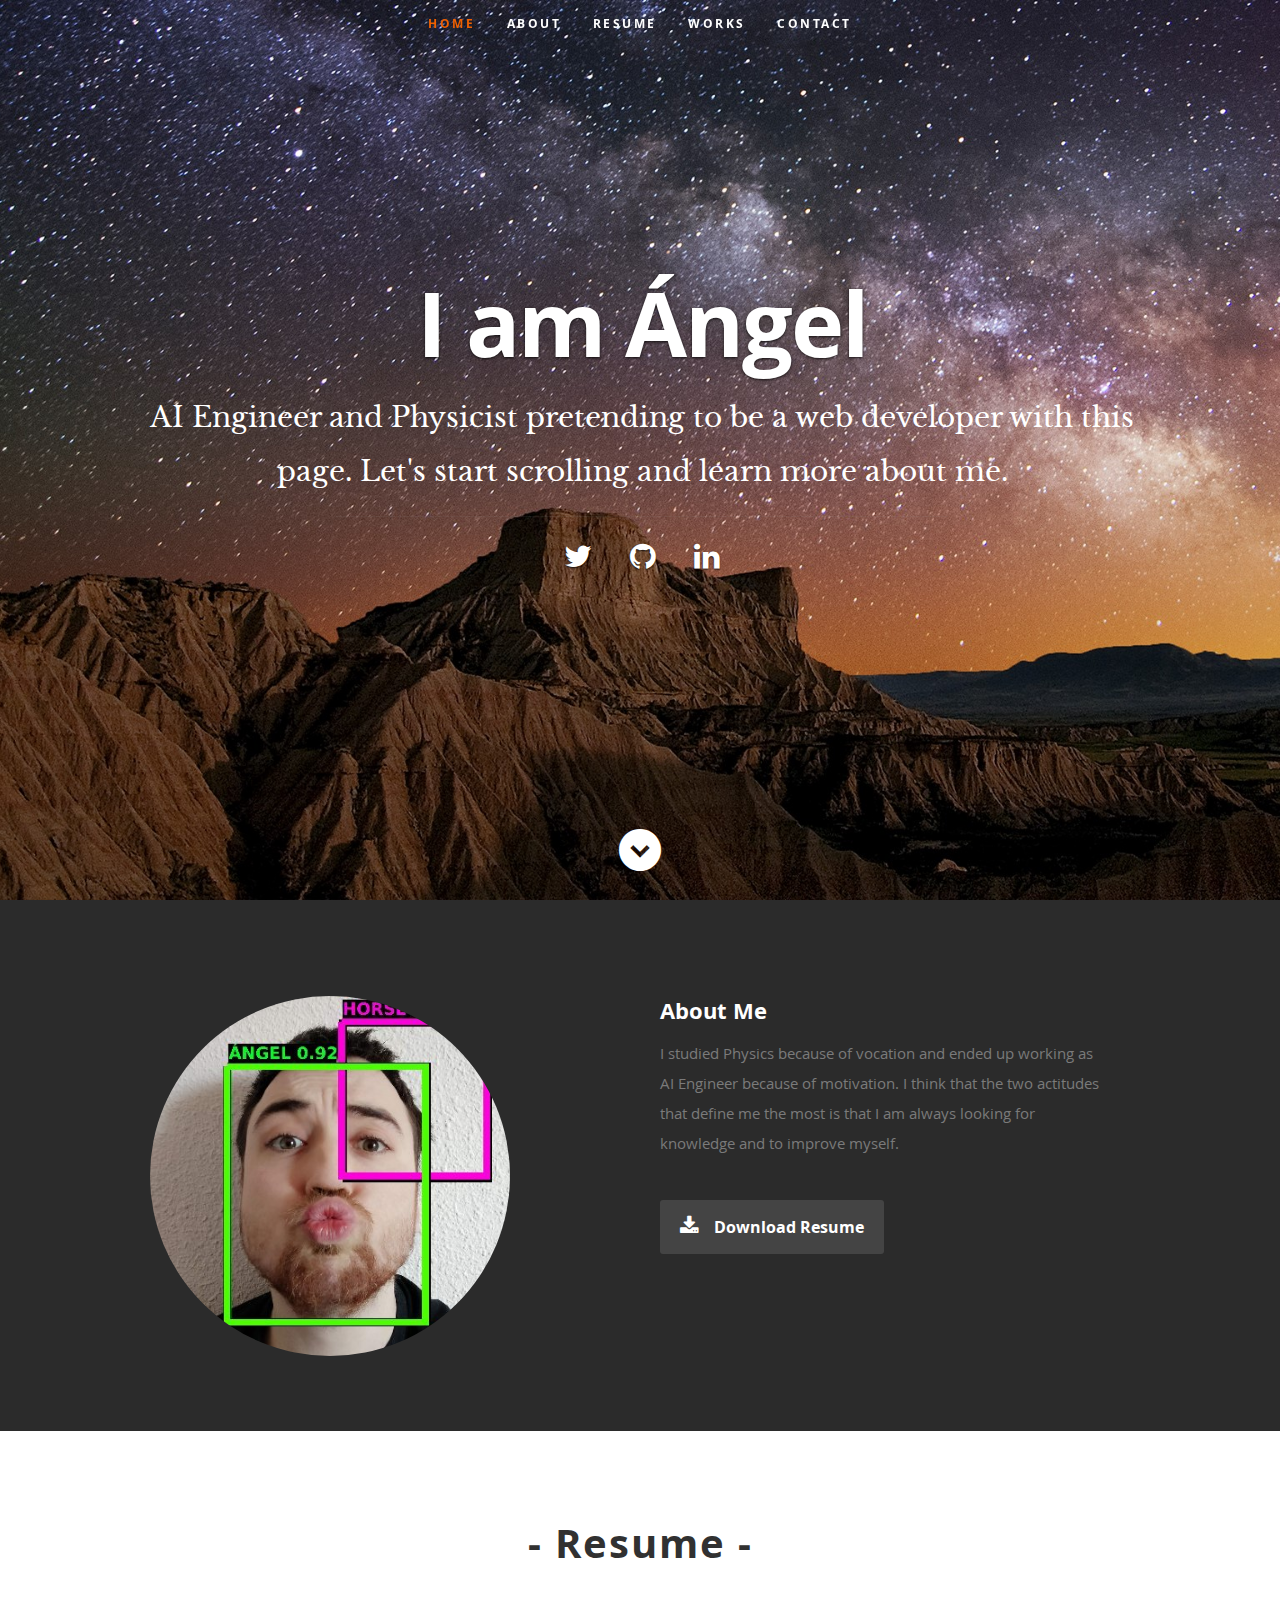
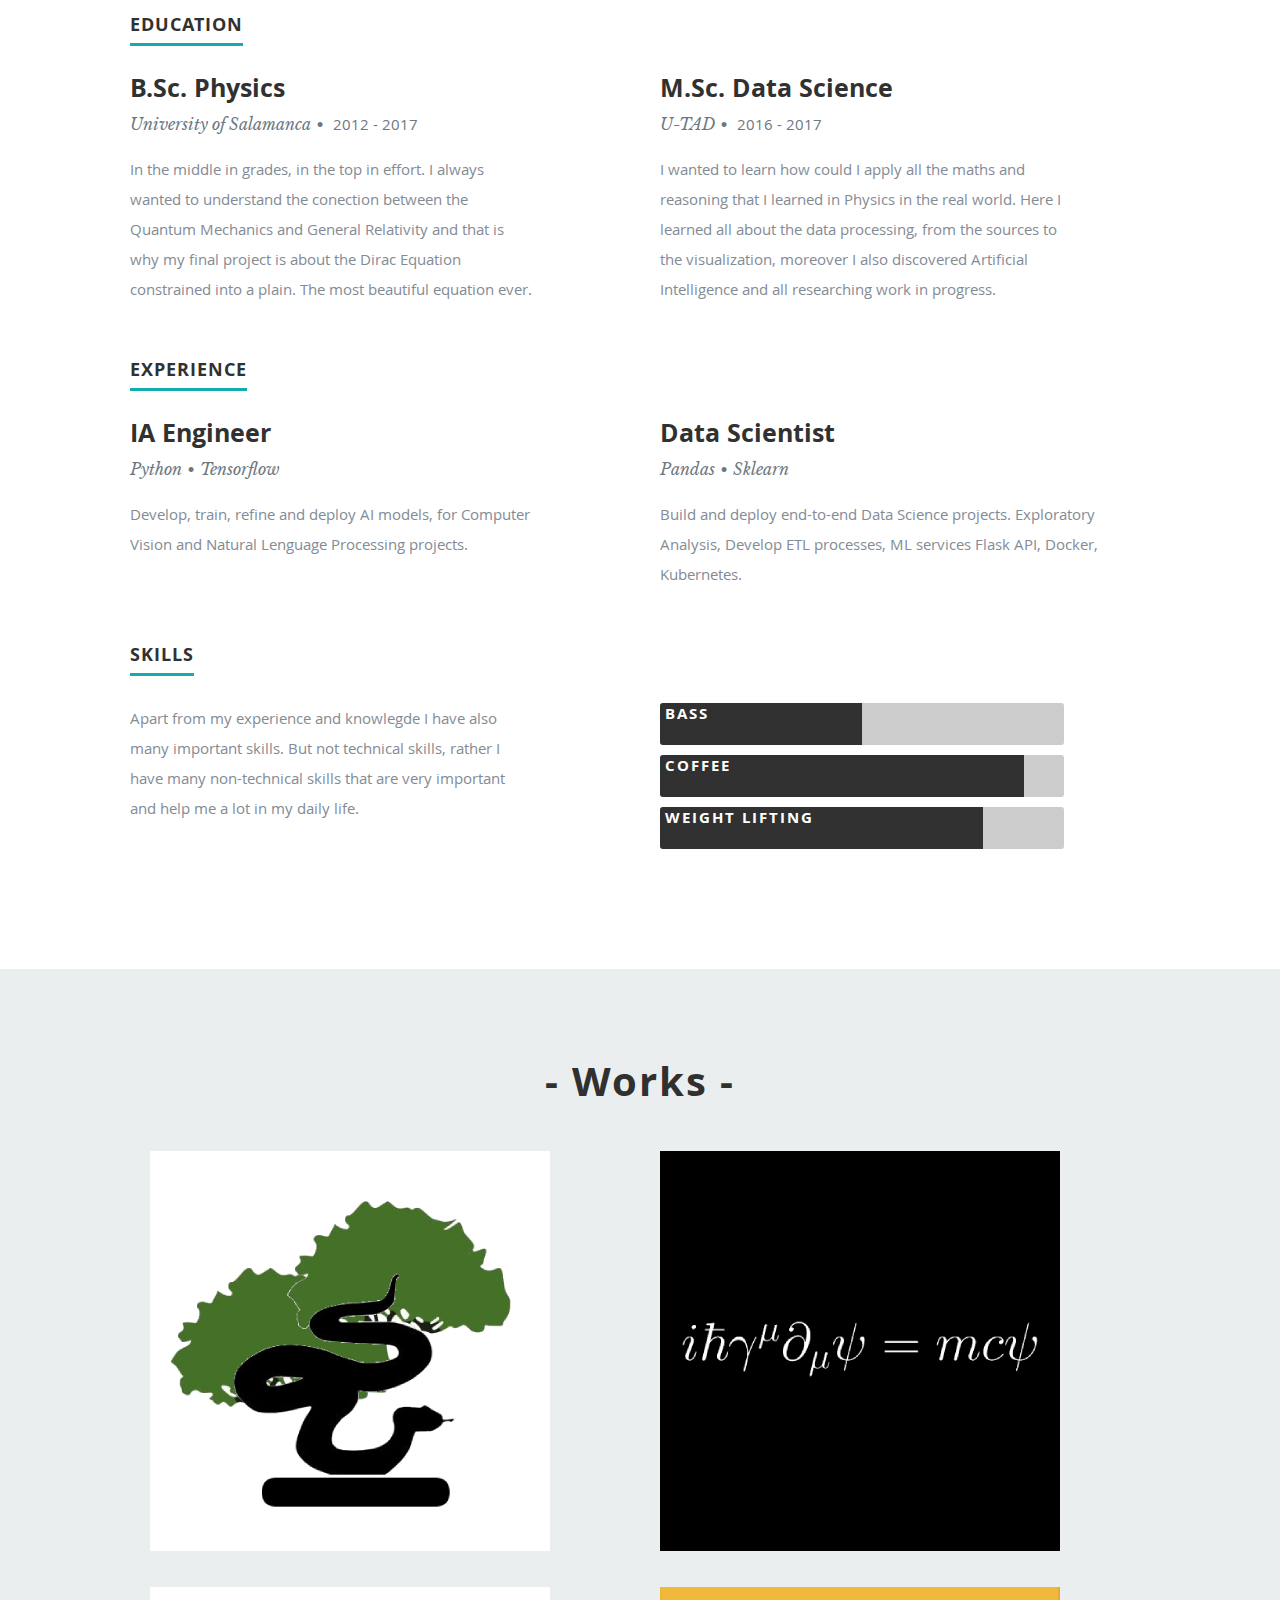
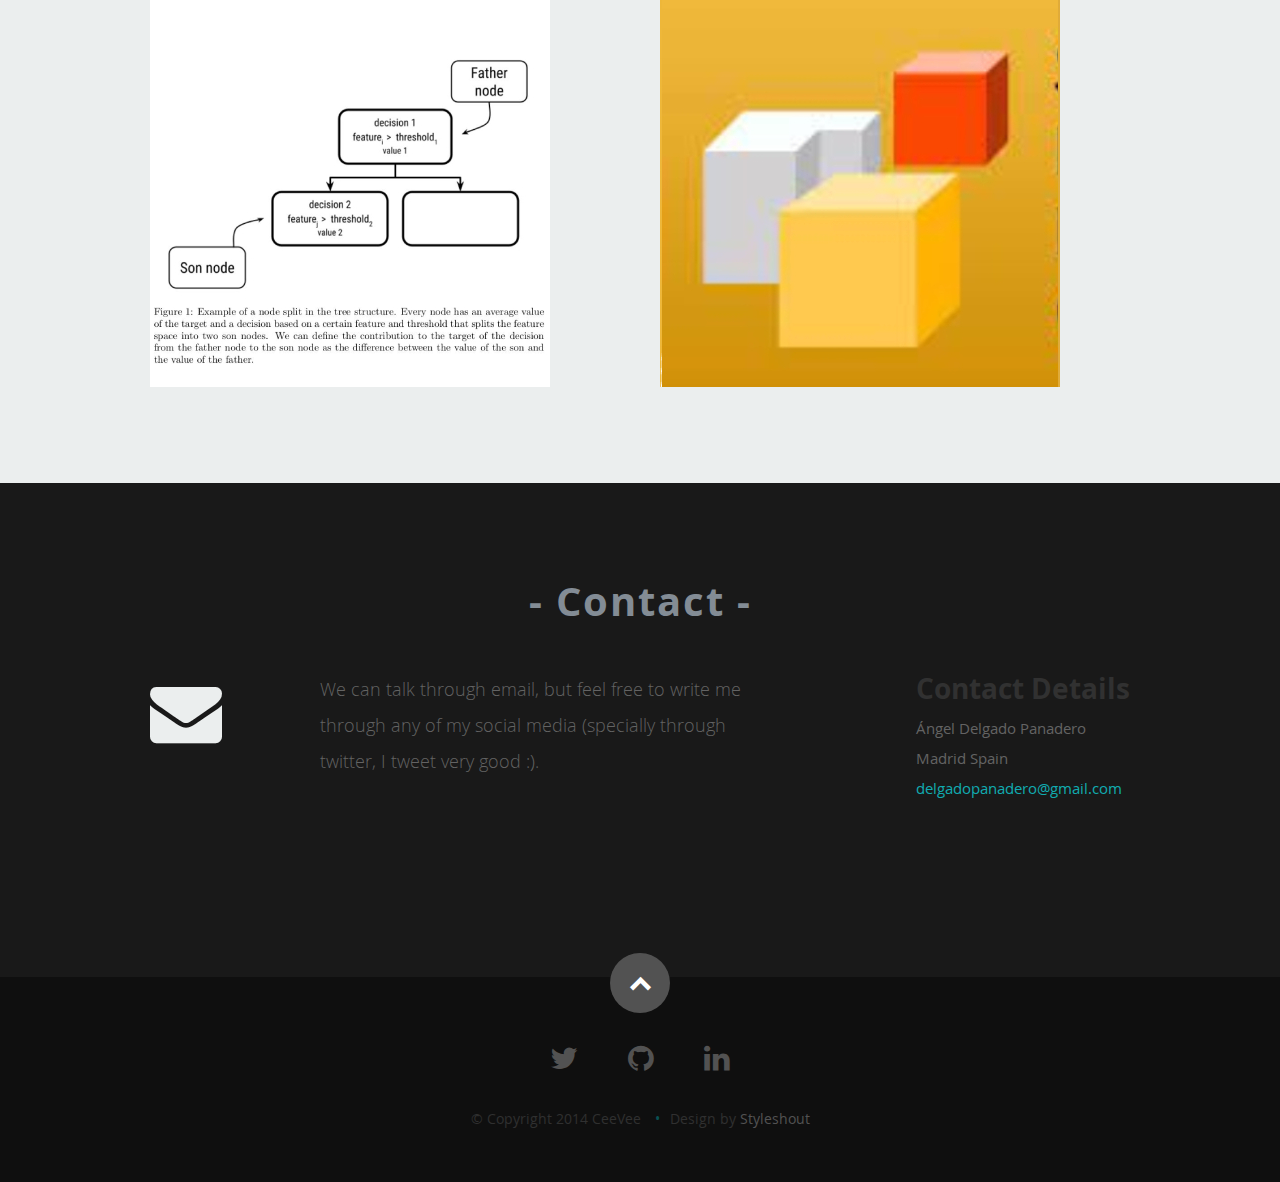
<file: index.html>
<!DOCTYPE html>
<!--[if lt IE 8 ]><html class="no-js ie ie7" lang="en"> <![endif]-->
<!--[if IE 8 ]><html class="no-js ie ie8" lang="en"> <![endif]-->
<!--[if (gte IE 8)|!(IE)]><!--><html class="no-js" lang="en"> <!--<![endif]-->
<head>

   <!--- Basic Page Needs
   ================================================== -->
   <meta charset="utf-8">
	<title>DelgadoPanadero</title>
	<meta name="description" content="">
	<meta name="author" content="">

   <!-- Mobile Specific Metas
   ================================================== -->
	<meta name="viewport" content="width=device-width, initial-scale=1, maximum-scale=1">

	<!-- CSS
    ================================================== -->
   <link rel="stylesheet" href="css/default.css">
   <link rel="stylesheet" href="css/layout.css">
   <link rel="stylesheet" href="css/media-queries.css">
   <link rel="stylesheet" href="css/magnific-popup.css">

   <!-- Script
   ================================================== -->
	<script src="js/modernizr.js"></script>

   <!-- Favicons
	================================================== -->
	<link rel="shortcut icon" href="favicon.png" >

</head>

<body>

   <!-- Header
   ================================================== -->
   <header id="home">

      <nav id="nav-wrap">
         <a class="mobile-btn" href="#nav-wrap" title="Show navigation">Show navigation</a>
	      <a class="mobile-btn" href="#" title="Hide navigation">Hide navigation</a>
         <ul id="nav" class="nav">
            <li class="current"><a class="smoothscroll" href="#home">Home</a></li>
            <li><a class="smoothscroll" href="#about">About</a></li>
            <li><a class="smoothscroll" href="#resume">Resume</a></li>
            <li><a class="smoothscroll" href="#portfolio">Works</a></li>
            <li><a class="smoothscroll" href="#contact">Contact</a></li>
         </ul> <!-- end #nav -->
      </nav> <!-- end #nav-wrap -->

      <div class="row banner">
         <div class="banner-text">
            <h1 class="responsive-headline">I am Ángel</h1>
                <h3><span>
                AI Engineer and Physicist pretending to be a web developer with this page. 
                Let's <a class="smoothscroll" href="#about">start scrolling</a> and learn more
                <a class="smoothscroll" href="#about">about me</a>.
                </span></h3>
                <hr />
                <ul class="social">
                   <li><a href="https://twitter.com/thinbaker" target="_blank"><i class="fa fa-twitter"></i></a></li>
                   <li><a href="https://github.com/delgadopanadero" target="_blank"><i class="fa fa-github"></i></a></li>
                   <li><a href="https://www.linkedin.com/in/delgado-panadero/" target="_blank"><i class="fa fa-linkedin"></i></a></li>
                </ul>
             </div>
          </div>
      <p class="scrolldown">
         <a class="smoothscroll" href="#about"><i class="icon-down-circle"></i></a>
      </p>

   </header> <!-- Header End -->


   <!-- About Section
   ================================================== -->
   <section id="about">
      <div class="row">
         <div class="six columns">
            <img class="profile-pic"  src="images/profilepic.jpg" alt="" />
         </div>

         <div class="six columns main-col">

            <h2>About Me</h2>

            <p>
            I studied Physics because of vocation and ended up working as AI Engineer because of motivation.
            I think that the two actitudes that define me the most is that I am always looking for knowledge
            and to improve myself.
            </p>

            <div class="row">
               <div class="columns download">
                  <p>
                     <a href="https://github.com/DelgadoPanadero/DelgadoPanadero.github.io/raw/main/images/cv_angel_delgado.pdf" class="button"><i class="fa fa-download"></i>Download Resume</a>
                  </p>
               </div>
            </div> <!-- end row -->
         </div> <!-- end .main-col -->
      </div>
   </section> <!-- About Section End-->


   <!-- Resume Section
   ================================================== -->
   <section id="resume">
      <div class="row banner">
            <h1>- Resume -</h1>
      </div>
      <!-- Education
      ----------------------------------------------- -->
      <div class="row item">
         <div class="row work">
            <div class="twelve columns main-col">
               <h3><span>Education</span></h3>
            </div>
         </div>
         <div class="row work">
            <div class="six columns main-col">
               <h5>B.Sc. Physics</h5>
               <p class="info">University of Salamanca<span>&bull;</span> <em class="date">2012 - 2017</em></p>
               <p>
               In the middle in grades, in the top in effort. I always wanted to understand the conection between
               the Quantum Mechanics and General Relativity and that is why my final project is about the Dirac
               Equation constrained into a plain. The most beautiful equation ever.
               </p>
            </div> <!-- main-col end -->

            <div class="six columns main-col">
               <h5>M.Sc. Data Science</h5>
               <p class="info">U-TAD<span>&bull;</span> <em class="date">2016 - 2017</em></p>
               <p>
               I wanted to learn how could I apply all the maths and reasoning that I learned in Physics
               in the real world. Here I learned all about the data processing, from the sources to the visualization,
               moreover I also discovered Artificial Intelligence and all researching work in progress.
               </p>
            </div> <!-- main-col end -->
         </div> <!-- row item end -->
      </div> <!-- row work end -->

      <!-- Work
      ----------------------------------------------- -->
      <div class="row item">
         <div class="row work">
            <div class="twelve columns main-col">
               <h3><span>Experience</span></h3>
            </div>
         </div>
         <div class="row work">
            <div class="six columns main-col">
               <h5>IA Engineer</h5>
               <p class="info">Python<span>&bull;</span>Tensorflow</p>
               <p>
               Develop, train, refine and deploy AI models, for Computer Vision and Natural Lenguage Processing projects.
               </p>
            </div> <!-- main-col end -->
            <div class="six columns mail-col">
               <h5>Data Scientist</h5>
               <p class="info">Pandas<span>&bull;</span>Sklearn</p>
               <p>
               Build and deploy end-to-end Data Science projects. Exploratory Analysis, Develop ETL processes, ML services
               Flask API, Docker, Kubernetes.
               </p>
            </div> <!-- main-col end -->
         </div> <!-- row item end -->
      </div> <!-- row work end -->


      <!-- Skills
      ----------------------------------------------- -->
      <div class="row item">
         <div class="row work">
            <div class="twelve columns main-col">
               <h3><span>Skills</span></h3>
            </div>
         </div>
         <div class="row work">
            <div class="six columns main-col">
               <p>
               Apart from my experience and knowlegde I have also many important skills. But not technical skills,
               rather I have many non-technical skills that are very important and help me a lot in my daily life.
               </p>
            </div>
            <div class="six columns main-col">
               <div class="bars">
                  <ul class="skills">
                     <li><span class="bar-expand wordpress"></span><em>Bass</em></li>
                     <li><span class="bar-expand css"></span><em>Coffee</em></li>
                     <li><span class="bar-expand html5"></span><em>Weight Lifting</em></li>
                  </ul>
               </div><!-- end skill-bars -->
            </div> <!-- main-col end -->
         </div> <!-- row work end -->
      </div> <!-- End skills -->
   </section> <!-- Resume Section End-->


   <!-- Portfolio Section
   ================================================== -->
   <section id="portfolio">
      <div class="row">
         <div class="twelve columns collapsed">

            <h1>- Works -</h1>

            <!-- portfolio-wrapper -->
            <div id="portfolio-wrapper" class="bgrid-halves s-bgrid-thirds cf">

                <div class="columns portfolio-item">
                    <div class="item-wrap">
                        <a href="#modal-01" title="">
                           <img alt="" src="images/portfolio/skratch.jpg">
                           <div class="overlay">
                              <div class="portfolio-item-meta">
                                 <h5>Scratch Forest</h5><p>Machine Learning</p>
                              </div>
                           </div>
                           <div class="link-icon"><i class="icon-plus"></i></div>
                        </a>
                    </div>
                </div> <!-- item end -->

                <div class="columns portfolio-item">
                    <div class="item-wrap">
                        <a href="#modal-02" title="">
                            <img alt="" src="images/portfolio/dirac.jpg">
                            <div class="overlay">
                                <div class="portfolio-item-meta">
                                    <h5>Fermions in magnetic fields</h5><p>Physics</p>
                                </div>
                            </div>
                            <div class="link-icon"><i class="icon-plus"></i></div>
                        </a>
                    </div>
                </div> <!-- item end -->
            </div> <!-- portfolio-wrapper end -->
         </div> <!-- twelve columns end -->

         <div class="twelve columns collapsed">
            <!-- portfolio-wrapper -->
            <div id="portfolio-wrapper" class="bgrid-halves s-bgrid-thirds cf">

                <div class="columns portfolio-item">
                    <div class="item-wrap">
                        <a href="#modal-03" title="">
                            <img alt="" src="images/portfolio/gradientboosting.jpg">
                            <div class="overlay">
                               <div class="portfolio-item-meta">
                                   <h5>Explainable Gradient Boosting</h5><p>Research</p>
                               </div>
                            </div>
                            <div class="link-icon"><i class="icon-plus"></i></div>
                        </a>
                    </div>
                </div> <!-- item end -->

                <div class="columns portfolio-item">
                    <div class="item-wrap">

                        <a href="#modal-04" title="">
                            <img alt="" src="images/portfolio/catastro.jpg">
                            <div class="overlay">
                                <div class="portfolio-item-meta">
                                    <h5>Catastro API</h5><p>R package</p>
                                </div>
                            </div>
                            <div class="link-icon"><i class="icon-plus"></i></div>
                        </a>
                    </div>
                </div> <!-- item end -->
            </div> <!-- portfolio-wrapper end -->
         </div> <!-- twelve columns end -->


         <!-- Modal Popup
	      --------------------------------------------------------------- -->

         <div id="modal-01" class="popup-modal mfp-hide">
             <img class="scale-with-grid" src="images/portfolio/modals/m-skratch.jpg" alt="" />
             <div class="description-box">
                 <h4>Scratch Forest</h4>
                 <p>This project consist on implementing common tree and forest algorithms in plain Python from scratch.</p>
                 <span class="categories"><i class="fa fa-tag"></i>Machine Learning</span>
             </div>
             <div class="link-box">
                 <a href="https://github.com/DelgadoPanadero/Scratch-Python-Forest" target="_blank">Details</a>
                 <a class="popup-modal-dismiss">Close</a>
             </div>
         </div><!-- modal-01 End -->

         <div id="modal-02" class="popup-modal mfp-hide">
             <img class="scale-with-grid" src="images/portfolio/modals/m-dirac.jpg" alt="" />
             <div class="description-box">
                 <h4>Fermions in Magnetic fields</h4>
                 <p>Analysis the movement of fermions in presence of a constant magnetic field to reach the spectre and eigenstates in the quantum relativistic problem.</p>
                 <span class="categories"><i class="fa fa-tag"></i>Physics</span>
             </div>
             <div class="link-box">
                 <a href="https://github.com/DelgadoPanadero/TFG_Fermions_in_Magnetic_Fields/blob/master/dirac_equation_plane_constrain/proyecto.pdf" target="_blank">Details</a>
                 <a class="popup-modal-dismiss">Close</a>
             </div>
         </div><!-- modal-02 End -->

         <div id="modal-03" class="popup-modal mfp-hide">
             <img class="scale-with-grid" src="images/portfolio/modals/gradientboosting.jpg" alt="" />
             <div class="description-box">
                 <h4>Explainable Gradient Boosting</h4>
                 <p>A research work about a reinterpretation of the Gradient Boosting model to convert it into a local explainable model..</p>
                 <span class="categories"><i class="fa fa-tag"></i>Researching</span>
             </div>
             <div class="link-box">
                 <a href="http://www.behance.net" target="_blank">Details</a>
                 <a class="popup-modal-dismiss">Close</a>
             </div>
         </div><!-- modal-03 End -->

         <div id="modal-04" class="popup-modal mfp-hide">
             <img class="scale-with-grid" src="images/portfolio/modals/m-catastro.jpg" alt="" />
             <div class="description-box">
                 <h4>CatastRo</h4>
                 <p>R package to query Sede electrónica del Catastro API.</p>
                 <span class="categories"><i class="fa fa-tag"></i>R package</span>
             </div>
             <div class="link-box">
                 <a href="https://github.com/rOpenSpain/CatastRo" target="_blank">Details</a>
                 <a class="popup-modal-dismiss">Close</a>
             </div>
         </div><!-- modal-04 End -->
      </div> <!-- row End -->
   </section> <!-- Portfolio Section End-->


   <!-- Contact Section
   ================================================== -->
   <section id="contact">
      <div class="row banner">
            <h1>- Contact -</h1>
      </div>
       <div class="row section-head">
           <div class="two columns header-col">
               <h3><span>Get In Touch.</span></h3>
           </div>
           <div class="six columns">
               <p class="lead">
               We can talk through email, but feel free to write me
               through any of my social media (specially through twitter, I tweet very good :).
               </p>
           </div>
               <div class="columns contact-details">
                  <h2>Contact Details</h2>
                  <p class="address">
                      <span>Ángel Delgado Panadero</span><br>
                      <span>Madrid Spain</span><br>
                      <span><a href="mailto:delgadopanadero@gmail.com"">delgadopanadero@gmail.com</a></span>
                  </p>
               </div>
       </div>

   </section> <!-- Contact Section End-->


   <!-- footer
   ================================================== -->
   <footer>
      <div class="row">
         <div class="twelve columns">
            <ul class="social-links">
               <li><a href="https://twitter.com/thinbaker" target="_blank"><i class="fa fa-twitter"></i></a></li>
               <li><a href="https://github.com/delgadopanadero" target="_blank"><i class="fa fa-github"></i></a></li>
               <li><a href="https://www.linkedin.com/in/delgado-panadero/" target="_blank"><i class="fa fa-linkedin"></i></a></li>
            </ul>
            <ul class="copyright">
               <li>&copy; Copyright 2014 CeeVee</li>
               <li>Design by <a href="http://www.styleshout.com/" title="Styleshout" target="_blank">Styleshout</a></li>   
            </ul>

         </div>

         <div id="go-top"><a class="smoothscroll" title="Back to Top" href="#home"><i class="icon-up-open"></i></a></div>

      </div>

   </footer> <!-- Footer End-->

   <!-- Java Script
   ================================================== -->
   <script src="https://ajax.googleapis.com/ajax/libs/jquery/1.10.2/jquery.min.js"></script>
   <script>window.jQuery || document.write('<script src="js/jquery-1.10.2.min.js"><\/script>')</script>
   <script type="text/javascript" src="js/jquery-migrate-1.2.1.min.js"></script>

   <script src="js/jquery.flexslider.js"></script>
   <script src="js/waypoints.js"></script>
   <script src="js/jquery.fittext.js"></script>
   <script src="js/magnific-popup.js"></script>
   <script src="js/init.js"></script>

</body>

</html>
</file>
<file: css/default.css>
/*
=====================================================================
*   Ceevee v1.0 Default Stylesheet
*   url: styleshout.com
*   03-17-2014
=====================================================================

TOC:
a. Webfonts and Icon fonts
b. Reset
c. Default Styles
   1. Basic
   2. Typography
   3. Links
   4. Images
   5. Buttons
   6. Forms
d. Grid
e. Others
   1. Clearing
   2. Misc

=====================================================================  */

/* ------------------------------------------------------------------ */
/* a. Webfonts and Icon fonts
 ------------------------------------------------------------------ */

@import url("fonts.css");
@import url("fontello/css/fontello.css");
@import url("font-awesome/css/font-awesome.min.css");

/* ------------------------------------------------------------------
/* b. Reset
      Adapted from:
      Normalize.css - https://github.com/necolas/normalize.css/
      HTML5 Doctor Reset - html5doctor.com/html-5-reset-stylesheet/
/* ------------------------------------------------------------------ */

html, body, div, span, object, iframe,
h1, h2, h3, h4, h5, h6, p, blockquote, pre,
abbr, address, cite, code,
del, dfn, em, img, ins, kbd, q, samp,
small, strong, sub, sup, var,
b, i,
dl, dt, dd, ol, ul, li,
fieldset, form, label, legend,
table, caption, tbody, tfoot, thead, tr, th, td,
article, aside, canvas, details, figcaption, figure,
footer, header, hgroup, menu, nav, section, summary,
time, mark, audio, video {
   margin: 0;
   padding: 0;
   border: 0;
   outline: 0;
   font-size: 100%;
   vertical-align: baseline;
   background: transparent;
}

article,aside,details,figcaption,figure,
footer,header,hgroup,menu,nav,section {
   display: block;
}

audio,
canvas,
video {
   display: inline-block;
}

audio:not([controls]) {
   display: none;
   height: 0;
}

[hidden] { display: none; }

code, kbd, pre, samp {
   font-family: monospace, serif;
   font-size: 1em;
}

pre {
   white-space: pre;
   white-space: pre-wrap;
   word-wrap: break-word;
}

blockquote, q { quotes: &#8220 &#8220; }

blockquote:before, blockquote:after,
q:before, q:after {
   content: '';
   content: none;
}

ins {
   background-color: #ff9;
   color: #000;
   text-decoration: none;
}

mark {
   background-color: #A7F4F6;
   color: #555;
}

del { text-decoration: line-through; }

abbr[title], dfn[title] {
   border-bottom: 1px dotted;
   cursor: help;
}

table {
   border-collapse: collapse;
   border-spacing: 0;
}


/* ------------------------------------------------------------------ */
/* c. Default and Basic Styles
      Adapted from:
      Skeleton CSS Framework - http://www.getskeleton.com/
      Typeplate Typographic Starter Kit - http://typeplate.com/
/* ------------------------------------------------------------------ */

/*  1. Basic  ------------------------------------------------------- */

*,
*:before,
*:after {
   -moz-box-sizing: border-box;
   -webkit-box-sizing: border-box;
   box-sizing: border-box;
}

html {
   font-size: 62.5%;
   -webkit-font-smoothing: antialiased;
}

body {
   background: #fff;
   font-family: 'opensans-regular', sans-serif;
   font-weight: normal;
   font-size: 15px;
   line-height: 30px;
	color: #838C95;

   -webkit-font-smoothing: antialiased; /* Fix for webkit rendering */
	-webkit-text-size-adjust: 100%;
}

/*  2. Typography
       Vertical rhythm with leading derived from 6
--------------------------------------------------------------------- */

h1, h2, h3, h4, h5, h6 {
   color: #313131;
	font-family: 'opensans-bold', sans-serif;
   font-weight: normal;
}
h1 a, h2 a, h3 a, h4 a, h5 a, h6 a { font-weight: inherit; }
h1 { font-size: 38px; line-height: 42px; margin-bottom: 12px; letter-spacing: -1px; }
h2 { font-size: 28px; line-height: 36px; margin-bottom: 6px; }
h3 { font-size: 22px; line-height: 30px; margin-bottom: 12px; }
h4 { font-size: 20px; line-height: 30px; margin-bottom: 6px; }
h5 { font-size: 18px; line-height: 30px; }
h6 { font-size: 14px; line-height: 30px; }
.subheader { }

p { margin: 0 0 30px 0; }
p img { margin: 0; }
p.lead {
   font: 19px/36px 'opensans-light', sans-serif;
   margin-bottom: 18px;
}

/* for 'em' and 'strong' tags, font-size and line-height should be same with
the body tag due to rendering problems in some browsers */
em { font: 15px/30px 'opensans-italic', sans-serif; }
strong, b { font: 15px/30px 'opensans-bold', sans-serif; }
small { font-size: 11px; line-height: inherit; }

/*	Blockquotes */
blockquote {
   margin: 30px 0px;
   padding-left: 40px;
   position: relative;
}
blockquote:before {
   content: "\201C";
   opacity: 0.45;
   font-size: 80px;
   line-height: 0px;
   margin: 0;
   font-family: arial, sans-serif;

   position: absolute;
   top:  30px;
	left: 0;
}
blockquote p {
   font-family: 'librebaskerville-italic', serif;
   padding: 0;
   font-size: 18px;
   line-height: 36px;
}
blockquote cite {
   display: block;
   font-size: 12px;
   font-style: normal;
   line-height: 18px;
}
blockquote cite:before { content: "\2014 \0020"; }
blockquote cite a,
blockquote cite a:visited { color: #8B9798; border: none }

/* ---------------------------------------------------------------------
/*  Pull Quotes Markup
/*
    <aside class="pull-quote">
		<blockquote>
			<p></p>
		</blockquote>
	 </aside>
/*
/* --------------------------------------------------------------------- */
.pull-quote {
   position: relative;
	padding: 18px 30px 18px 0px;
}
.pull-quote:before,
.pull-quote:after {
	height: 1em;
	opacity: 0.45;
	position: absolute;
	font-size: 80px;
   font-family: Arial, Sans-Serif;
}
.pull-quote:before {
	content: "\201C";
	top:  33px;
	left: 0;
}
.pull-quote:after {
	content: '\201D';
	bottom: -33px;
	right: 0;
}
.pull-quote blockquote {
   margin: 0;
}
.pull-quote blockquote:before {
   content: none;
}

/* Abbreviations */
abbr {
   font-family: 'opensans-bold', sans-serif;
	font-variant: small-caps;
	text-transform: lowercase;
   letter-spacing: .5px;
	color: gray;
}
abbr:hover { cursor: help; }

/* drop cap */
.drop-cap:first-letter {
	float: left;
	margin: 0;
	padding: 14px 6px 0 0;
	font-size: 84px;
	font-family: /* Copperplate */ 'opensans-bold', sans-serif;
   line-height: 60px;
	text-indent: 0;
	background: transparent;
	color: inherit;
}

hr { border: solid #E3E3E3; border-width: 1px 0 0; clear: both; margin: 11px 0 30px; height: 0; }


/*  3. Links  ------------------------------------------------------- */

a, a:visited {
   text-decoration: none;
   outline: 0;
   color: #11ABB0;

   -webkit-transition: color .3s ease-in-out;
   -moz-transition: color .3s ease-in-out;
   -o-transition: color .3s ease-in-out;
   transition: color .3s ease-in-out;
}
a:hover, a:focus { color: #313131; }
p a, p a:visited { line-height: inherit; }


/*  4. List  --------------------------------------------------------- */

ul, ol { margin-bottom: 24px; margin-top: 12px; }
ul { list-style: none outside; }
ol { list-style: decimal; }
ol, ul.square, ul.circle, ul.disc { margin-left: 30px; }
ul.square { list-style: square outside; }
ul.circle { list-style: circle outside; }
ul.disc { list-style: disc outside; }
ul ul, ul ol,
ol ol, ol ul { margin: 6px 0 6px 30px; }
ul ul li, ul ol li,
ol ol li, ol ul li { margin-bottom: 6px; }
li { line-height: 18px; margin-bottom: 12px; }
ul.large li { }
li p { }

/* ---------------------------------------------------------------------
/*  Stats Tab Markup

    <ul class="stats-tabs">
		<li><a href="#">[value]<b>[name]</b></a></li>
	 </ul>

    Extend this object into your markup.
/*
/* --------------------------------------------------------------------- */
.stats-tabs {
   padding: 0;
   margin: 24px 0;
}
.stats-tabs li {
	display: inline-block;
	margin: 0 10px 18px 0;
	padding: 0 10px 0 0;
	border-right: 1px solid #ccc;
}
.stats-tabs li:last-child {
	margin: 0;
	padding: 0;
	border: none;
}
.stats-tabs li a {
	display: inline-block;
	font-size: 22px;
	font-family: 'opensans-bold', sans-serif;
   border: none;
   color: #313131;
}
.stats-tabs li a:hover {
   color:#11ABB0;
}
.stats-tabs li a b {
	display: block;
	margin: 6px 0 0 0;
	font-size: 13px;
	font-family: 'opensans-regular', sans-serif;
   color: #8B9798;
}

/* definition list */
dl { margin: 12px 0; }
dt { margin: 0; color:#11ABB0; }
dd { margin: 0 0 0 20px; }

/* Lining Definition Style Markup */
.lining dt,
.lining dd {
	display: inline;
	margin: 0;
}
.lining dt + dt:before,
.lining dd + dt:before {
	content: "\A";
	white-space: pre;
}
.lining dd + dd:before {
	content: ", ";
}
.lining dd:before {
	content: ": ";
	margin-left: -0.2em;
}

/* Dictionary Definition Style Markup */
.dictionary-style dt {
	display: inline;
	counter-reset: definitions;
}
.dictionary-style dt + dt:before {
	content: ", ";
	margin-left: -0.2em;
}
.dictionary-style dd {
	display: block;
	counter-increment: definitions;
}
.dictionary-style dd:before {
	content: counter(definitions, decimal) ". ";
}

/* Pagination */
.pagination {
   margin: 36px auto;
   text-align: center;
}
.pagination ul li {
   display: inline-block;
   margin: 0;
   padding: 0;
}
.pagination .page-numbers {
   font: 15px/18px 'opensans-bold', sans-serif;
   display: inline-block;
   padding: 6px 10px;
   margin-right: 3px;
   margin-bottom: 6px;
	color: #6E757C;
	background-color: #E6E8EB;

	-webkit-transition: all 200ms ease-in-out;
	-moz-transition: all 200ms ease-in-out;
	-o-transition: all 200ms ease-in-out;
	-ms-transition: all 200ms ease-in-out;
	transition: all 200ms ease-in-out;

   -moz-border-radius: 3px;
   -webkit-border-radius: 3px;
   -khtml-border-radius: 3px;
	border-radius: 3px;
}
.pagination .page-numbers:hover {
   background: #838A91;
   color: #fff;
}
.pagination .current,
.pagination .current:hover {
   background-color: #11ABB0;
   color: #fff;
}
.pagination .inactive,
.pagination .inactive:hover {
   background-color: #E6E8EB;
	color: #A9ADB2;
}
.pagination .prev, .pagination .next {}

/*  5. Images  --------------------------------------------------------- */

img {
   max-width: 100%;
   height: auto;
}
img.pull-right { margin: 12px 0px 0px 18px; }
img.pull-left { margin: 12px 18px 0px 0px; }

/*  6. Buttons  --------------------------------------------------------- */

.button,
.button:visited,
button,
input[type="submit"],
input[type="reset"],
input[type="button"] {
   font: 16px/30px 'opensans-bold', sans-serif;
   background: #11ABB0;
   display: inline-block;
	text-decoration: none;
   letter-spacing: 0;
   color: #fff;
	padding: 12px 20px;
	margin-bottom: 18px;
   border: none;
   cursor: pointer;
   height: auto;

   -webkit-transition: all .2s ease-in-out;
	-moz-transition: all .2s ease-in-out;
	-o-transition: all .2s ease-in-out;
	-ms-transition: all .2s ease-in-out;
	transition: all .2s ease-in-out;

   -moz-border-radius: 3px;
   -webkit-border-radius: 3px;
   -khtml-border-radius: 3px;
   border-radius: 3px;
}

.button:hover,
button:hover,
input[type="submit"]:hover,
input[type="reset"]:hover,
input[type="button"]:hover {
   background: #3d4145;
   color: #fff;
}

.button:active,
button:active,
input[type="submit"]:active,
input[type="reset"]:active,
input[type="button"]:active {
   background: #3d4145;
   color: #fff;
}

.button.full-width,
button.full-width,
input[type="submit"].full-width,
input[type="reset"].full-width,
input[type="button"].full-width {
	width: 100%;
	padding-left: 0 !important;
	padding-right: 0 !important;
	text-align: center;
}

/* Fix for odd Mozilla border & padding issues */
button::-moz-focus-inner,
input::-moz-focus-inner {
    border: 0;
    padding: 0;
}


/*  7. Forms  --------------------------------------------------------- */

form { margin-bottom: 24px; }
fieldset { margin-bottom: 24px; }

input[type="text"],
input[type="password"],
input[type="email"],
textarea,
select {
   display: block;
   padding: 18px 15px;
   margin: 0 0 24px 0;
   border: 0;
   outline: none;
   vertical-align: middle;
   min-width: 225px;
	max-width: 100%;
   font-size: 15px;
   line-height: 24px;
	color: #647373;
	background: #D3D9D9;

}

/* select { padding: 0;
   width: 220px;
   } */

input[type="text"]:focus,
input[type="password"]:focus,
input[type="email"]:focus,
textarea:focus {
   color: #B3B7BC;
	background-color: #3d4145;
}

textarea { min-height: 220px; }

label,
legend {
   font: 16px/24px 'opensans-bold', sans-serif;
	margin: 12px 0;
   color: #3d4145;
   display: block;
}
label span,
legend span {
	color: #8B9798;
   font: 14px/24px 'opensans-regular', sans-serif;
}

input[type="checkbox"],
input[type="radio"] {
    font-size: 15px;
    color: #737373;
}

input[type="checkbox"] { display: inline; }

/* ------------------------------------------------------------------ */
/* d. Grid
---------------------------------------------------------------------
   gutter = 40px.
/* ------------------------------------------------------------------ */

/* default
--------------------------------------------------------------- */
.row {
   width: 96%;
   max-width: 1020px;
   margin: 0 auto;
}
/* fixed width for IE8 */
.ie .row { width: 1000px ; }

.narrow .row { max-width: 980px; }

.row .row { width: auto; max-width: none; margin: 0 -20px; }

/* row clearing */
.row:before,
.row:after {
    content: " ";
    display: table;
}
.row:after {
    clear: both;
}

.column, .columns {
   position: relative;
   padding: 0 20px;
   min-height: 1px;
   float: left;
}
.column.centered, .columns.centered  {
    float: none;
    margin: 0 auto;
}

/* removed gutters */
.row.collapsed > .column,
.row.collapsed > .columns,
.column.collapsed, .columns.collapsed  { padding: 0; }

[class*="column"] + [class*="column"]:last-child { float: right; }
[class*="column"] + [class*="column"].end { float: right; }

/* column widths */
.row .one         { width: 8.33333%; }
.row .two         { width: 16.66667%; }
.row .three       { width: 25%; }
.row .four        { width: 33.33333%; }
.row .five        { width: 41.66667%; }
.row .six         { width: 50%; }
.row .seven       { width: 58.33333%; }
.row .eight       { width: 66.66667%; }
.row .nine        { width: 75%; }
.row .ten         { width: 83.33333%; }
.row .eleven      { width: 91.66667%; }
.row .twelve      { width: 100%; }

/* Offsets */
.row .offset-1    { margin-left: 8.33333%; }
.row .offset-2    { margin-left: 16.66667%; }
.row .offset-3    { margin-left: 25%; }
.row .offset-4    { margin-left: 33.33333%; }
.row .offset-5    { margin-left: 41.66667%; }
.row .offset-6    { margin-left: 50%; }
.row .offset-7    { margin-left: 58.33333%; }
.row .offset-8    { margin-left: 66.66667%; }
.row .offset-9    { margin-left: 75%; }
.row .offset-10   { margin-left: 83.33333%; }
.row .offset-11   { margin-left: 91.66667%; }

/* Push/Pull */
.row .push-1      { left: 8.33333%; }
.row .pull-1      { right: 8.33333%; }
.row .push-2      { left: 16.66667%; 	}
.row .pull-2      { right: 16.66667%; }
.row .push-3      { left: 25%; }
.row .pull-3      { right: 25%;	}
.row .push-4      { left: 33.33333%; }
.row .pull-4      { right: 33.33333%; }
.row .push-5      { left: 41.66667%; }
.row .pull-5      { right: 41.66667%; }
.row .push-6      { left: 50%; }
.row .pull-6      { right: 50%; }
.row .push-7      { left: 58.33333%; }
.row .pull-7      { right: 58.33333%; }
.row .push-8      { left: 66.66667%; 	}
.row .pull-8      { right: 66.66667%; }
.row .push-9      { left: 75%; }
.row .pull-9      { right: 75%; }
.row .push-10     { left: 83.33333%; }
.row .pull-10     { right: 83.33333%; }
.row .push-11     { left: 91.66667%; }
.row .pull-11     { right: 91.66667%; }

/* block grids
--------------------------------------------------------------------- */
.bgrid-sixths [class*="column"]   { width: 16.66667%; }
.bgrid-quarters [class*="column"] { width: 25%; }
.bgrid-thirds [class*="column"]   { width: 33.33333%; }
.bgrid-halves [class*="column"]   { width: 50%; }

[class*="bgrid"] [class*="column"] + [class*="column"]:last-child { float: left; }

/* Left clearing for block grid columns - columns that changes width in
different screen sizes. Allows columns with different heights to align
properly.
--------------------------------------------------------------------- */
.first { clear: left; }   /* first column in default screen */
.s-first { clear: none; } /* first column in smaller screens */

/* smaller screens
--------------------------------------------------------------- */
@media only screen and (max-width: 900px) {

   /* block grids on small screens */
   .s-bgrid-sixths [class*="column"]   { width: 16.66667%; }
   .s-bgrid-quarters [class*="column"] { width: 25%; }
   .s-bgrid-thirds [class*="column"]   { width: 33.33333%; }
   .s-bgrid-halves [class*="column"]   { width: 50%; }

   /* block grids left clearing */
   .first { clear: none; }
   .s-first { clear: left; }

}

/* mobile wide/smaller tablets
--------------------------------------------------------------- */
@media only screen and (max-width: 767px) {

   .row {
	   width: 460px;
	   margin: 0 auto;
      padding: 0;
	}
   .column, .columns {
	   width: auto !important;
	   float: none;
	   margin-left: 0;
	   margin-right: 0;
      padding: 0 30px;
   }
   .row .row { width: auto; max-width: none; margin: 0 -30px; }

   [class*="column"] + [class*="column"]:last-child { float: none; }
   [class*="bgrid"] [class*="column"] + [class*="column"]:last-child { float: none; }

   /* Offsets */
   .row .offset-1    { margin-left: 0%; }
   .row .offset-2    { margin-left: 0%; }
   .row .offset-3    { margin-left: 0%; }
   .row .offset-4    { margin-left: 0%; }
   .row .offset-5    { margin-left: 0%; }
   .row .offset-6    { margin-left: 0%; }
   .row .offset-7    { margin-left: 0%; }
   .row .offset-8    { margin-left: 0%; }
   .row .offset-9    { margin-left: 0%; }
   .row .offset-10   { margin-left: 0%; }
   .row .offset-11   { margin-left: 0%; }
}

/* mobile narrow
--------------------------------------------------------------- */
@media only screen and (max-width: 460px) {

   .row { width: auto; }

}

/* larger screens
--------------------------------------------------------------- */
@media screen and (min-width: 1200px) {

   .wide .row { max-width: 1180px; }

}

/* ------------------------------------------------------------------ */
/* e. Others
/* ------------------------------------------------------------------ */

/*  1. Clearing
    (http://nicolasgallagher.com/micro-clearfix-hack/
--------------------------------------------------------------------- */

.cf:before,
.cf:after {
    content: " ";
    display: table;
}
.cf:after {
    clear: both;
}

/*  2. Misc -------------------------------------------------------- */

.remove-bottom { margin-bottom: 0 !important; }
.half-bottom { margin-bottom: 12px !important; }
.add-bottom { margin-bottom: 24px !important; }
.no-border { border: none; }

.text-center  { text-align: center !important; }
.text-left    { text-align: left !important; }
.text-right   { text-align: right !important; }
.pull-left    { float: left !important; }
.pull-right   { float: right !important; }
.align-center {
	margin-left: auto !important;
	margin-right: auto !important;
	text-align: center !important;
}
</file>
<file: css/layout.css>
/*
=====================================================================
*   Ceevee v1.0 Layout Stylesheet
*   url: styleshout.com
*   03-18-2014
=====================================================================

   TOC:
   a. General Styles
   b. Header Styles
   c. About Section
   d. Resume Section
   e. Portfolio Section
   f. Call To Action Section
   g. Contact Section
   h. Footer

===================================================================== */

/* ------------------------------------------------------------------ */
/* a. General Styles
/* ------------------------------------------------------------------ */

body { background: #0f0f0f; }

/* ------------------------------------------------------------------ */
/* b. Header Styles
/* ------------------------------------------------------------------ */

header {
   position: relative;
   height: 800px;
   min-height: 500px;
   width: 100%;
   background: #161415 url(../images/header-background.jpg) no-repeat top center;
   background-size: cover !important;
	-webkit-background-size: cover !important;
   text-align: center;
   overflow: hidden;
}

/* vertically center banner section */
header:before {
   content: '';
   display: inline-block;
   vertical-align: middle;
   height: 100%;
}
header .banner {
   display: inline-block;
   vertical-align: middle;
   margin: 0 auto;
   width: 85%;
   padding-bottom: 30px;s
   text-align: center;
}

header .banner-text { width: 100%; }
header .banner-text h1 {
   font: 90px/1.1em 'opensans-bold', sans-serif;
   color: #fff;
   letter-spacing: -2px;
   margin: 0 auto 18px auto;
   text-shadow: 0px 1px 3px rgba(0, 0, 0, .8);
}
header .banner-text h3 {
   font: 28px/1.9em 'librebaskerville-regular', serif;
   color: #A8A8A8;
   margin: 0 auto;
   width: 100%;
}
header .banner-text h3 span,
header .banner-text h3 a {
   color: #fff;
}
header .banner-text hr {
   width: 60%;
   margin: 18px auto 24px auto;
   border-color: #2F2D2E;
   border-color: rgba(150, 150, 150, .1);
}

/* header social links */
header .social {
   margin: 24px 0;
   padding: 0;
   font-size: 30px;
   text-shadow: 0px 1px 2px rgba(0, 0, 0, .8);
}
header .social li {
   display: inline-block;
   margin: 0 15px;
   padding: 0;
}
header .social li a { color: #fff; }
header .social li a:hover { color: #11ABB0; }

/* scrolldown link */
header .scrolldown a {
   position: absolute;
   bottom: 30px;
   left: 50%;
   margin-left: -29px;
   color: #fff;
   display: block;
   height: 42px;
   width: 42px;
   font-size: 42px;
   line-height: 42px;
   color: #fff;
   border-radius: 100%;

   -webkit-transition: all .3s ease-in-out;
   -moz-transition: all .3s ease-in-out;
   -o-transition: all .3s ease-in-out;
   transition: all .3s ease-in-out;
}
header .scrolldown a:hover { color: #11ABB0; }

/* primary navigation
--------------------------------------------------------------------- */
#nav-wrap ul, #nav-wrap li, #nav-wrap a {
	 margin: 0;
	 padding: 0;
	 border: none;
	 outline: none;
}

/* nav-wrap */
#nav-wrap {
   font: 12px 'opensans-bold', sans-serif;
   width: 100%;
   text-transform: uppercase;
   letter-spacing: 2.5px;
   margin: 0 auto;
   z-index: 100;
   position: fixed;
   left: 0;
   top: 0;
}
.opaque { background-color: #333; }

/* hide toggle button */
#nav-wrap > a.mobile-btn { display: none; }

ul#nav {
   min-height: 48px;
   width: auto;

   /* center align the menu */
   text-align: center;
}
ul#nav li {
   position: relative;
   list-style: none;
   height: 48px;
   display: inline-block;
}

/* Links */
ul#nav li a {

/* 8px padding top + 8px padding bottom + 32px line-height = 48px */

   display: inline-block;
   padding: 8px 13px;
   line-height: 32px;
	text-decoration: none;
   text-align: left;
   color: #fff;

	-webkit-transition: color .2s ease-in-out;
	-moz-transition: color .2s ease-in-out;
	-o-transition: color .2s ease-in-out;
	-ms-transition: color .2s ease-in-out;
	transition: color .2s ease-in-out;
}

ul#nav li a:active { background-color: transparent !important; }
ul#nav li.current a { color: #F06000; }


/* ------------------------------------------------------------------ */
/* c. About Section
/* ------------------------------------------------------------------ */

#about {
   background: #2B2B2B;
   padding-top: 96px;
   padding-bottom: 66px;
   overflow: hidden;
}

#about a, #about a:visited  { color: #fff; }
#about a:hover, #about a:focus { color: #11ABB0; }

#about h2 {
   font: 22px/30px 'opensans-bold', sans-serif;
   color: #fff;
   margin-bottom: 12px;
}
#about p {
   line-height: 30px;
   color: #7A7A7A;
}
#about .profile-pic {
   position: relative;
   width: 360px;
   height: 360px;
   border-radius: 100%;
}
#about .contact-details { width: 41.66667%; }
#about .download {
   width: 100%;
   padding-top: 6px;
}
#about .main-col { padding-right: 5%; }
#about .download .button {
   margin-top: 6px;
   background: #444;
}
#about .download .button:hover {
   background: #fff;
   color: #2B2B2B;
}
#about .download .button i {
   margin-right: 15px;
   font-size: 20px;
}


/* ------------------------------------------------------------------ */
/* d. Resume Section
/* ------------------------------------------------------------------ */

#resume {
   background: #fff;
   padding-top: 90px;
   padding-bottom: 72px;
   overflow: hidden;
}

#resume a, #resume a:visited  { color: #11ABB0; }
#resume a:hover, #resume a:focus { color: #313131; }

#resume h1 {
   font: 40px/1.1em 'opensans-bold', sans-serif;
   font-size: 40px;
   color: #313131;
   letter-spacing: 2px;
   text-align: center;
   margin-bottom: 48px;
}

#resume h3 {
   font: 18px/24px 'opensans-bold', sans-serif;
   text-transform: uppercase;
   letter-spacing: 1px;
}
#resume h3 span {
   border-bottom: 3px solid #11ABB0;
   padding-bottom: 6px;
}
#resume h5 {
   font: 25px/30px 'opensans-bold', sans-serif;
}

#resume .header-col { padding-top: 9px; }
#resume .main-col { padding-right: 10%; }

.education, .work {
   margin-bottom: 48px;
   padding-bottom: 24px;
}
#resume .info {
   font: 16px/24px 'librebaskerville-italic', serif;
   color: #6E7881;
   margin-bottom: 18px;
   margin-top: 9px;
}
#resume .info span {
   margin-right: 5px;
   margin-left: 5px;
}
#resume .date {
   font: 15px/24px 'opensans-regular', sans-serif;
   margin-top: 6px;
}

/*----------------------------------------------*/
/*	Skill Bars
/*----------------------------------------------*/

.bars {
	width: 100%;
	float: left;
	padding: 0;
	text-align: left;
}
.bars .skills {
        margin-top: 0px;
        list-style: none;
}
.bars li {
   position: relative;
  	margin-bottom: 10px;
  	background: #ccc;
  	height: 42px;
  	border-radius: 3px;
}
.bars li em {
        font: 15px 'opensans-bold', sans-serif;
        color: #fff;
        text-transform: uppercase;
        letter-spacing: 2px;
        font-weight: normal;
        position: relative;
        left: 5px;
}
.bar-expand {
   position: absolute;
   left: 0;
   top: 0;
   margin: 0;
   padding-right: 24px;
  	background: #313131;
   display: inline-block;
  	height: 42px;
   line-height: 42px;
   border-radius: 3px 0 0 3px;
}

.photoshop {
  	width: 60%;
  	-moz-animation: photoshop 2s ease;
  	-webkit-animation: photoshop 2s ease;
}
.illustrator {
  	width: 55%;
  	-moz-animation: illustrator 2s ease;
  	-webkit-animation: illustrator 2s ease;
}
.wordpress {
  	width: 50%;
  	-moz-animation: wordpress 2s ease;
  	-webkit-animation: wordpress 2s ease;
}
.css {
  	width: 90%;
  	-moz-animation: css 2s ease;
  	-webkit-animation: css 2s ease;
}
.html5 {
  	width: 80%;
  	-moz-animation: html5 2s ease;
  	-webkit-animation: html5 2s ease;
}
.jquery {
  	width: 50%;
  	-moz-animation: jquery 2s ease;
  	-webkit-animation: jquery 2s ease;
}

@-moz-keyframes photoshop {
  0%   { width: 0px;  }
  100% { width: 60%;  }
}
@-moz-keyframes illustrator {
  0%   { width: 0px;  }
  100% { width: 55%;  }
}
@-moz-keyframes wordpress {
  0%   { width: 0px;  }
  100% { width: 50%;  }
}
@-moz-keyframes css {
  0%   { width: 0px;  }
  100% { width: 90%;  }
}
@-moz-keyframes html5 {
  0%   { width: 0px;  }
  100% { width: 80%;  }
}
@-moz-keyframes jquery {
  0%   { width: 0px;  }
  100% { width: 50%;  }
}

@-webkit-keyframes photoshop {
  0%   { width: 0px;  }
  100% { width: 60%;  }
}
@-webkit-keyframes illustrator {
  0%   { width: 0px;  }
  100% { width: 55%;  }
}
@-webkit-keyframes wordpress {
  0%   { width: 0px;  }
  100% { width: 50%;  }
}
@-webkit-keyframes css {
  0%   { width: 0px;  }
  100% { width: 90%;  }
}
@-webkit-keyframes html5 {
  0%   { width: 0px;  }
  100% { width: 80%;  }
}
@-webkit-keyframes jquery {
  0%   { width: 0px;  }
  100% { width: 50%;  }
}

/* ------------------------------------------------------------------ */
/* e. Portfolio Section
/* ------------------------------------------------------------------ */

#portfolio {
   background: #ebeeee;
   padding-top: 90px;
   padding-bottom: 60px;
}
#portfolio h1 {
   font: 40px/1.1em 'opensans-bold', sans-serif;
   font-size: 40px;
   color: #303030;
   letter-spacing: 2px;
   text-align: center;
   text-align: center;
   margin-bottom: 48px;
}

/* Portfolio Content */
#portfolio-wrapper .columns { margin-bottom: 36px; }
.portfolio-item .item-wrap {
   overflow: hidden;
   position: relative;
   min-width: 150px;
   min-height: 150px;
   float: left;

   -webkit-transition: all 0.3s ease-in-out;
	-moz-transition: all 0.3s ease-in-out;
	-o-transition: all 0.3s ease-in-out;
	-ms-transition: all 0.3s ease-in-out;
	transition: all 0.3s ease-in-out;
}
.portfolio-item .item-wrap a {
   display: block;
   cursor: pointer;
}

/* overlay */
.portfolio-item .item-wrap .overlay {
   position: absolute;
   left: 0;
   top: 0;
   width: 100%;
   height: 100%;

	opacity: 0;
	-moz-opacity: 0;
	filter:alpha(opacity=0);

   -webkit-transition: opacity 0.3s ease-in-out;
	-moz-transition: opacity 0.3s ease-in-out;
	-o-transition: opacity 0.3s ease-in-out;
	transition: opacity 0.3s ease-in-out;

   background: url(../images/overlay-bg.png) repeat;
}
.portfolio-item .item-wrap .link-icon {
   display: block;
   color: #fff;
   height: 30px;
   width: 30px;
   font-size: 18px;
   line-height: 30px;
   text-align: center;

   opacity: 0;
	-moz-opacity: 0;
	filter:alpha(opacity=0);

   -webkit-transition: opacity 0.3s ease-in-out;
	-moz-transition: opacity 0.3s ease-in-out;
	-o-transition: opacity 0.3s ease-in-out;
	transition: opacity 0.3s ease-in-out;

   position: absolute;
   top: 50%;
   left: 50%;
   margin-left: -15px;
   margin-top: -15px;
}
.portfolio-item .item-wrap img {
   vertical-align: bottom;
}
.portfolio-item .portfolio-item-meta { padding: 18px }
.portfolio-item .portfolio-item-meta h5 {
   font: 14px/21px 'opensans-bold', sans-serif;
   color: #fff;
}
.portfolio-item .portfolio-item-meta p {
   font: 12px/18px 'opensans-light', sans-serif;
   color: #c6c7c7;
   margin-bottom: 0;
}

/* on hover */
.portfolio-item:hover .overlay {
	opacity: 1;
	-moz-opacity: 1;
	filter:alpha(opacity=100);
}
.portfolio-item:hover .link-icon {
   opacity: 1;
	-moz-opacity: 1;
	filter:alpha(opacity=100);
}

/* popup modal */
.popup-modal {
	max-width: 550px;
	background: #fff;
	position: relative;
	margin: 0 auto;
}
.popup-modal .description-box { padding: 12px 36px 18px 36px; }
.popup-modal .description-box h4 {
   font: 15px/24px 'opensans-bold', sans-serif;
	margin-bottom: 12px;
   color: #111;
}
.popup-modal .description-box p {
	font: 14px/24px 'opensans-regular', sans-serif;
   color: #A1A1A1;
   margin-bottom: 12px;
}
.popup-modal .description-box .categories {
   font: 11px/21px 'opensans-light', sans-serif;
   color: #A1A1A1;
   text-transform: uppercase;
   letter-spacing: 2px;
   display: block;
   text-align: left;
}
.popup-modal .description-box .categories i {
   margin-right: 8px;
}
.popup-modal .link-box {
   padding: 18px 36px;
   background: #111;
   text-align: left;
}
.popup-modal .link-box a {
   color: #fff;
	font: 11px/21px 'opensans-bold', sans-serif;
	text-transform: uppercase;
   letter-spacing: 3px;
   cursor: pointer;
}
.popup-modal a:hover {	color: #00CCCC; }
.popup-modal a.popup-modal-dismiss { margin-left: 24px; }


/* fadein/fadeout effect for modal popup
/* ------------------------------------------------------------------ */

/* content at start */
.mfp-fade.mfp-wrap .mfp-content .popup-modal {
   opacity: 0;
   -webkit-transition: all 200ms ease-in-out;
	-moz-transition: all 200ms ease-in-out;
	-o-transition: all 200ms ease-in-out;
	-ms-transition: all 200ms ease-in-out;
   transition: all 200ms ease-in-out;
}
/* content fadein */
.mfp-fade.mfp-wrap.mfp-ready .mfp-content .popup-modal {
   opacity: 1;
}
/* content fadeout */
.mfp-fade.mfp-wrap.mfp-removing .mfp-content .popup-modal {
   opacity: 0;
}

/* ------------------------------------------------------------------ */
/* f. Call To Action Section
/* ------------------------------------------------------------------ */

#call-to-action {
   background: #212121;
   padding-top: 66px;
   padding-bottom: 48px;
}
#call-to-action h1 {
   font: 18px/24px 'opensans-bold', sans-serif;
   text-transform: uppercase;
   letter-spacing: 3px;
   color: #fff;
}
#call-to-action h1 span { display: none; }
#call-to-action .header-col h1:before {
   font-family: 'FontAwesome';
   content: "\f0ac";
	padding-right: 10px;
	font-size: 72px;
   line-height: 72px;
   text-align: left;
   float: left;
   color: #fff;
}
#call-to-action .action {
   margin-top: 12px;
}
#call-to-action h2 {
   font: 28px/36px 'opensans-bold', sans-serif;
   color: #EBEEEE;
   margin-bottom: 6px;
}
#call-to-action h2 a {
   color: inherit;
}
#call-to-action p {
   color: #636363;
   font-size: 17px;
}
/*#
call-to-action .button {
	color:#fff;
   background: #0D0D0D;
}
*/
#call-to-action .button:hover,
#call-to-action .button:active {
   background: #FFFFFF;
   color: #0D0D0D;
}
#call-to-action p span {
	font-family: 'opensans-semibold', sans-serif; 
	color: #D8D8D8;
}


/* ------------------------------------------------------------------ */
/* g. Contact Section
/* ------------------------------------------------------------------ */

#contact {
   background: #191919;
   padding-top: 96px;
   padding-bottom: 102px;
   color: #636363;
}
#contact h1 {
   font: 40px/1.1em 'opensans-bold', sans-serif;
   font-size: 40px;
   color: #838C95;
   letter-spacing: 2px;
   text-align: center;
   text-align: center;
   margin-bottom: 48px;
}

#contact .section-head { margin-bottom: 42px; }

#contact a, #contact a:visited  { color: #11ABB0; }
#contact a:hover, #contact a:focus { color: #fff; }

#contact h3 span { display: none; }
#contact h3:before {
   font-family: 'FontAwesome';
   content: "\f0e0";
	padding-right: 10px;
	font-size: 72px;
   line-height: 72px;
   text-align: left;
   float: left;
   color: #ebeeee;
}

#contact h4 {
   font: 16px/24px 'opensans-bold', sans-serif;
   color: #EBEEEE;
   margin-bottom: 6px;
}
#contact p.lead {
   font: 18px/36px 'opensans-light', sans-serif;
   padding-right: 3%;
}
#contact .header-col { padding-top: 6px; }


/* contact form */
#contact form { margin-bottom: 30px; }
#contact label {
   font: 15px/24px 'opensans-bold', sans-serif;
   margin: 12px 0;
   color: #EBEEEE;
	display: inline-block;
	float: left;
   width: 26%;
}
#contact input,
#contact textarea,
#contact select {
   padding: 18px 20px;
	color: #eee;
	background: #373233;
	margin-bottom: 42px;
	border: 0;
	outline: none;
   font-size: 15px;
   line-height: 24px;
   width: 65%;
}
#contact input:focus,
#contact textarea:focus,
#contact select:focus {
	color: #fff;
	background-color: #11ABB0;
}
#contact button.submit {
	text-transform: uppercase;
	letter-spacing: 3px;
	color:#fff;
   background: #0D0D0D;
	border: none;
   cursor: pointer;
   height: auto;
   display: inline-block;
	border-radius: 3px;
   margin-left: 26%;
}
#contact button.submit:hover {
	color: #0D0D0D;
	background: #fff;
}
#contact span.required {
	color: #11ABB0;
	font-size: 13px;
}
#message-warning, #message-success {
   display: none;
	background: #0F0F0F;
	padding: 24px 24px;
	margin-bottom: 36px;
   width: 65%;
   margin-left: 26%;
}
#message-warning { color: #D72828; }
#message-success { color: #11ABB0; }

#message-warning i,
#message-success i {
   margin-right: 10px;
}
#image-loader {
   display: none;
   position: relative;
   left: 18px;
   top: 17px;
}


/* Twitter Feed */
#twitter {
   margin-top: 12px;
   padding: 0;
}
#twitter li {
   margin: 6px 0px 12px 0;
   line-height: 30px;
}
#twitter li span {
   display: block;
}
#twitter li b a {
   font: 13px/36px 'opensans-regular', Sans-serif;
   color: #474747 !important;
   border: none;
}


/* ------------------------------------------------------------------ */
/* h. Footer
/* ------------------------------------------------------------------ */

footer {
   padding-top: 48px;
   margin-bottom: 48px;
   color: #303030;
   font-size: 14px;
   text-align: center;
   position: relative;
}

footer a, footer a:visited { color: #525252; }
footer a:hover, footer a:focus { color: #fff; }

/* copyright */
footer .copyright {
    margin: 0;
    padding: 0;
 }
footer .copyright li {
    display: inline-block;
    margin: 0;
    padding: 0;
    line-height: 24px;
}
.ie footer .copyright li {
   display: inline;
}
footer .copyright li:before {
    content: "\2022";
    padding-left: 10px;
    padding-right: 10px;
    color: #095153;
}
footer .copyright  li:first-child:before {
    display: none;
}

/* social links */
footer .social-links {
   margin: 18px 0 30px 0;
   padding: 0;
   font-size: 30px;
}
footer .social-links li {
    display: inline-block;
    margin: 0;
    padding: 0;
    margin-left: 42px;
    color: #F06000;
}

footer .social-links li:first-child { margin-left: 0; }

/* Go To Top Button */
#go-top {
	position: absolute;
	top: -24px;
   left: 50%;
   margin-left: -30px;
}
#go-top a {
	text-decoration: none;
	border: 0 none;
	display: block;
	width: 60px;
	height: 60px;
	background-color: #525252;

	-webkit-transition: all 0.2s ease-in-out;
   -moz-transition: all 0.2s ease-in-out;
   -o-transition: all 0.2s ease-in-out;
   -ms-transition: all 0.2s ease-in-out;
   transition: all 0.2s ease-in-out;

   color: #fff;
   font-size: 21px;
   line-height: 60px;
 	border-radius: 100%;
}
#go-top a:hover { background-color: #0F9095; }
</file>
<file: css/media-queries.css>
/* ==================================================================

*   Ceevee Media Queries
*   url: styleshout.com
*   03-18-2014

/* ================================================================== */


/* screenwidth less than 1024px
--------------------------------------------------------------------- */
@media only screen and (max-width: 1024px) {

    /* header styles
   ------------------------------------------------------------------ */
   header .banner-text h1 {
      font: 80px/1.1em 'opensans-bold', sans-serif;
      letter-spacing: -1px;
      margin: 0 auto 12px auto;
   }

}

/* screenwidth less than 900px
--------------------------------------------------------------------- */
@media only screen and (max-width: 900px) {

    /* header styles
   ------------------------------------------------------------------ */
   header .banner { padding-bottom: 12px; }
   header .banner-text h1 {
      font: 78px/1.1em 'opensans-bold', sans-serif;
      letter-spacing: -1px;      
   }
   header .banner-text h3 {
      font: 17px/1.9em 'librebaskerville-regular', serif;
      width: 80%;
   }
   header .banner-text hr {
      width: 65%;
      margin: 12px auto;
   }
   /* nav-wrap */
   #nav-wrap {
      font: 11px 'opensans-bold', sans-serif;
      letter-spacing: 1.5px;
   }


   /* About Section
   ------------------------------------------------------------------- */
   #about .profile-pic {
      width: 114px;
      height: 114px;
      margin-left: 12px;
   }
   #about .contact-details { width: 50%; }
   #about .download { width: 50%; }

   /* Resume Section
   ------------------------------------------------------------------- */
   #resume h1 { font: 16px/24px 'opensans-bold', sans-serif; }
   #resume .main-col { padding-right: 5%; }   


    /* Call to Action Section
   ------------------------------------------------------------------- */
   #call-to-action .header-col h1:before {
      font-size: 66px;
      line-height: 66px;
   }

   /* Contact Section
   ------------------------------------------------------------------- */
   #contact .section-head { margin-bottom: 30px; }
   #contact .header-col h1:before {
      font-size: 66px;
      line-height: 66px;
   }
   #contact .section-head p.lead { font: 17px/33px opensans-light, sans-serif; }


}

/* mobile wide/smaller tablets
---------------------------------------------------------------------- */

@media only screen and (max-width: 767px) {

   /* mobile navigation
   -------------------------------------------------------------------- */
   #nav-wrap {
      font: 12px 'opensans-bold', sans-serif;
      background: transparent !important;
      letter-spacing: 1.5px;  
      width: auto;
      position: fixed;
      top: 0;
      right: 0;
   }
   #nav-wrap > a {
	   width: 48px;
		height: 48px;
		text-align: left;
		background-color: #CC5200;
		position: relative;
      border: none;
      float: right;

      font: 0/0 a;
      text-shadow: none;
      color: transparent;

      position: relative;
      top: 0px;
      right: 30px;
   }

	#nav-wrap > a:before,
   #nav-wrap > a:after {
	   position: absolute;
		border: 2px solid #fff;
		top: 35%;
		left: 25%;
		right: 25%;
		content: '';
	}
   #nav-wrap > a:after { top: 60%; }

   /* toggle buttons */
	#nav-wrap:not( :target ) > a:first-of-type,
	#nav-wrap:target > a:last-of-type  {
	   display: block;
	}

   /* hide menu panel */
   #nav-wrap ul#nav {
      height: auto;
		display: none;
      clear: both;
      width: auto; 
      float: right;     

      position: relative;
      top: 12px;
      right: 0;
   }

   /* display menu panels */
	#nav-wrap:target > ul#nav	{
	   display: block;
      padding: 30px 20px 48px 20px;
      background: #1f2024;
      margin: 0 30px;
      clear: both;
   }

   ul#nav li {
      display: block;
      height: auto;      
      margin: 0 auto; 
      padding: 0 4%;           
      text-align: left;
      border-bottom: 1px solid #2D2E34;
      border-bottom-style: dotted; 
   }
  
   ul#nav li a {  
      display: block;    
      margin: 0;
      padding: 0;      
      margin: 12px 0; 
      line-height: 16px; /* reset line-height from 48px */
      border: none;
   }  


   /* Header Styles
   -------------------------------------------------------------------- */
   header .banner {
      padding-bottom: 12px;
      padding-top: 6px;
   }
   header .banner-text h1 { font: 68px/1.1em 'opensans-bold', sans-serif; }
   header .banner-text h3 {
      font: 16px/1.9em 'librebaskerville-regular', serif;
      width: 85%;
   }
   header .banner-text hr {
      width: 80%;
      margin: 18px auto;
   }

   /* header social links */
   header .social {
      margin: 18px 0 24px 0;
      font-size: 24px;
      line-height: 36px;      
   }
   header .social li { margin: 0 10px; }

    /* scrolldown link */
   header .scrolldown { display: none; }


   /* About Section
   -------------------------------------------------------------------- */
   #about .profile-pic { display: none; }
   #about .download .button {
      width: 100%;
      text-align: center;
      padding: 15px 20px;
   }
   #about .main-col { padding-right: 30px; }


   /* Resume Section
   --------------------------------------------------------------------- */
   #resume .header-col {
      padding-top: 0;
      margin-bottom: 48px;
      text-align: center;
   }
   #resume h1 { letter-spacing: 3px; }
   #resume .main-col { padding-right: 30px; }
   #resume h3, #resume .info { text-align: center; }
      
   .bars { width: 100%; }


   /* Call To Action Section
   /* ----------------------------------------------------------------- */
   #call-to-action { text-align: center; }
   #call-to-action h1 {
      font: 16px/24px 'opensans-bold', sans-serif;
      text-align: center;
      margin-bottom: 30px;
      text-shadow: 0px 1px 3px rgba(0, 0, 0, 1);
   }
   #call-to-action h1 span { display: block; }
   #call-to-action .header-col h1:before { content: none; }
   #call-to-action p { font-size: 15px; }


   /* Portfolio Section
   /* ----------------------------------------------------------------- */
   #portfolio-wrapper .columns { margin-bottom: 40px; }
   .popup-modal {	max-width: 85%; }


   /* contact Section
   ----------------------------------------------------------------------- */
   #contact { padding-bottom: 66px; }
   #contact .section-head { margin-bottom: 12px; }
   #contact .section-head h1 {
      font: 16px/24px 'opensans-bold', sans-serif;            
      text-align: center;   
      margin-bottom: 30px;
      text-shadow: 0px 1px 3px rgba(0, 0, 0, 1);
   }  
   #contact h1 span { display: block; }
   #contact .header-col { padding-top: 0; }
   #contact .header-col h1:before { content: none;	}
   #contact .section-head p.lead { text-align: center;}

   /* form */
   #contact label {
      float: none;
      width: 100%;
   }
   #contact input,
   #contact textarea,
   #contact select {
     	margin-bottom: 6px;    	
      width: 100%;
   }
   #contact button.submit { margin: 30px 0 24px 0; }
   #message-warning, #message-success {
      width: 100%;
      margin-left: 0;
   }


   /* footer
   ------------------------------------------------------------------------ */
  
   /* copyright */
   footer .copyright li:before { content: none; }
   footer .copyright li { margin-right: 12px; }

   /* social links */
   footer .social-links { font-size: 22px; }
   footer .social-links li { margin-left: 18px; }

   /* Go To Top Button */
   #go-top { margin-left: -22px; }
   #go-top a {
   	width: 54px;
   	height: 54px;
      font-size: 18px;
      line-height: 54px;
   }


}

/* mobile narrow
  -------------------------------------------------------------------------- */

@media only screen and (max-width: 480px) {

   /* mobile navigation
   -------------------------------------------------------------------- */
   #nav-wrap ul#nav { width: auto; float: none; }

   /* header styles
   -------------------------------------------------------------------- */
   header .banner { padding-top: 24px; }
   header .banner-text h1 {
      font: 40px/1.1em 'opensans-bold', sans-serif;      
      margin: 0 auto 24px auto;
   }
   header .banner-text h3 {
      font: 14px/1.9em 'librebaskerville-regular', sans-serif;
      width: 90%;
   }
  
   /* header social links */
   header .social { font-size: 20px;}
   header .social li { margin: 0 6px; }

   /* footer
   ------------------------------------------------------------------------ */

   /* social links */
   footer .social-links { font-size: 20px; }
   footer .social-links li { margin-left: 14px; }   

}
</file>
